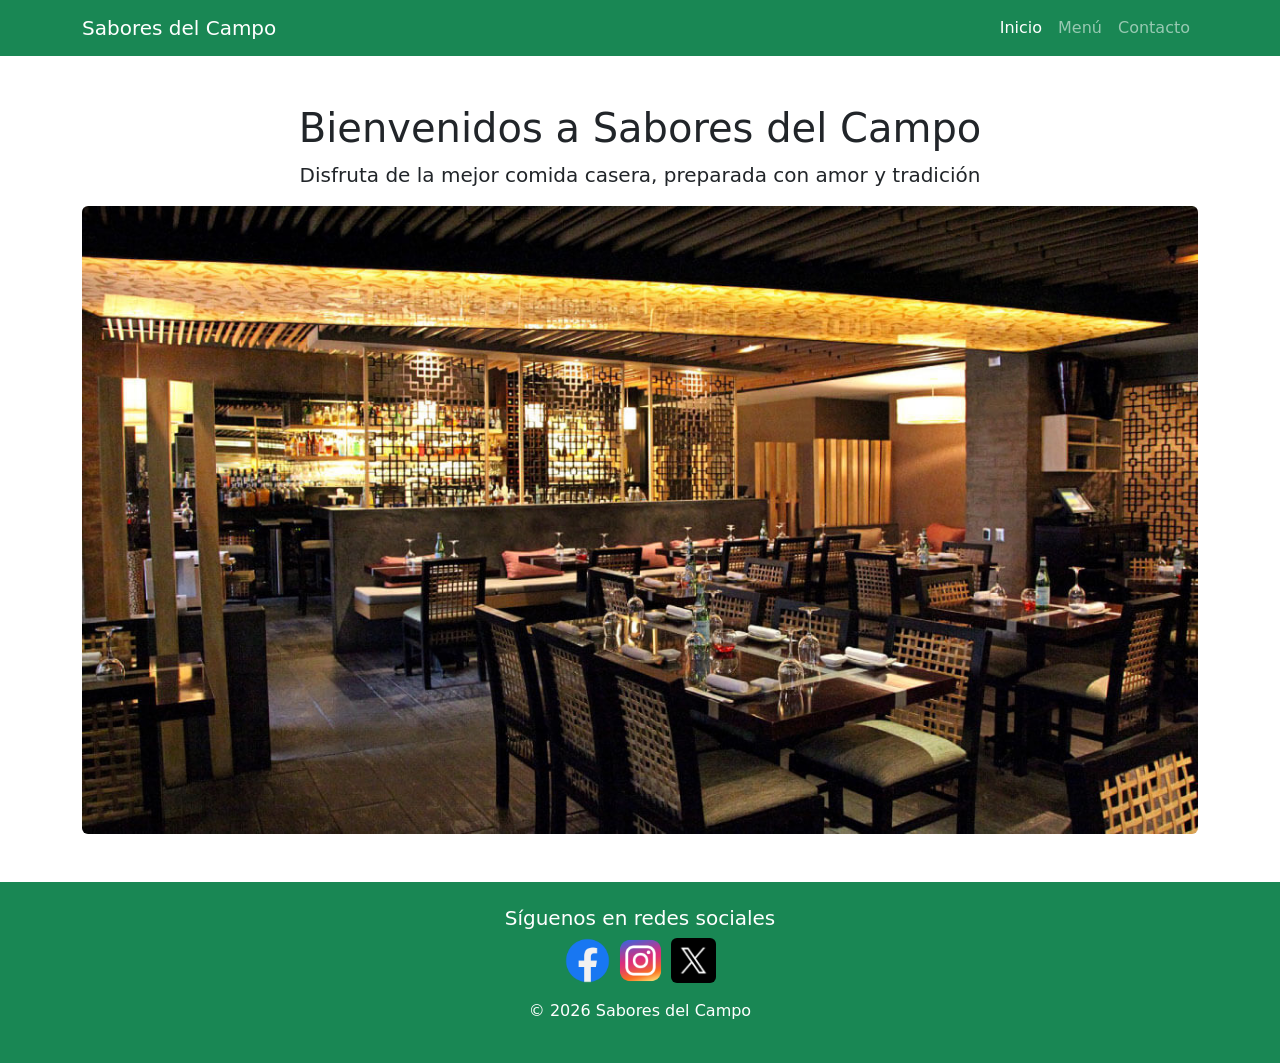
<file: index.html>
<!doctype html>
<html lang="es">
  <head>
    <meta charset="utf-8">
    <meta name="viewport" content="width=device-width, initial-scale=1">
    <title>Sabores del Campo - Inicio</title>
     <link href="https://cdn.jsdelivr.net/npm/bootstrap@5.3.8/dist/css/bootstrap.min.css" rel="stylesheet" integrity="sha384-sRIl4kxILFvY47J16cr9ZwB07vP4J8+LH7qKQnuqkuIAvNWLzeN8tE5YBujZqJLB" crossorigin="anonymous">
    <link rel="stylesheet" href="css/bootstrap.min.css">
    <link rel="stylesheet" href="css/styles.css">

  </head>
  <body>

  <!--MAPA DE NAVEGACIÓN -->

  <nav class="navbar navbar-expand-lg navbar-dark bg-success">
  <div class="container">
    <a class="navbar-brand" href="#">Sabores del Campo</a>
    <button class="navbar-toggler" type="button" data-bs-toggle="collapse" data-bs-target="#navbarNav" aria-controls="navbarNav" aria-expanded="false" aria-label="Toggle navigation">
      <span class="navbar-toggler-icon"></span>
    </button>
    <div class="collapse navbar-collapse" id="navbarNav">
      <ul class="navbar-nav ms-auto">
        <li class="nav-item">
          <a class="nav-link active" aria-current="page" href="index.html">Inicio</a>
        </li>
        <li class="nav-item">
          <a class="nav-link " href="menu.html">Menú</a>
        </li>
        <li class="nav-item">
          <a class="nav-link" href="contacto.html">Contacto</a>
        </li>
      </ul>
    </div>
  </div>
 </nav>

  <!--Contenido-->

  <div class="container text-center mt-5">
    <h1>Bienvenidos a Sabores del Campo</h1>
    <p class="lead">Disfruta de la mejor comida casera, preparada con amor y tradición</p>
    <img class="img-fluid rounded" src="imagenes/restaurante.jpg" alt="sabores del campo" title="sabores del campo"> 
  </div>
  

  <footer class="bg-success text-center  mt-5  text-white py-4">
    <div class="container ">
     <h5>Síguenos en redes sociales</h5>

      <div class="d-flex justify-content-center gap-2">

       <a href="https://facebook.com" class="iconos "><img src="imagenes/facebook.png" alt="facebook"></a>
       <a href="https://www.instagram.com" class="iconos"><img src="imagenes/instagram.png" alt="instagram"></a>
       <a href="https://twitter.com" class="iconos "><img src="imagenes/twitter.png" alt="twitter" class="rounded"></a>

     </div>
      <p class="mt-3 ">&copy; 2026 Sabores del Campo</p>
    </div>
  </footer>

 <script src="https://cdn.jsdelivr.net/npm/bootstrap@5.3.8/dist/js/bootstrap.bundle.min.js" integrity="sha384-FKyoEForCGlyvwx9Hj09JcYn3nv7wiPVlz7YYwJrWVcXK/BmnVDxM+D2scQbITxI" crossorigin="anonymous"></script>
 <script src="js/bootstrap.bundle.min.js"></script>
     
  </body>
</html>
</file>
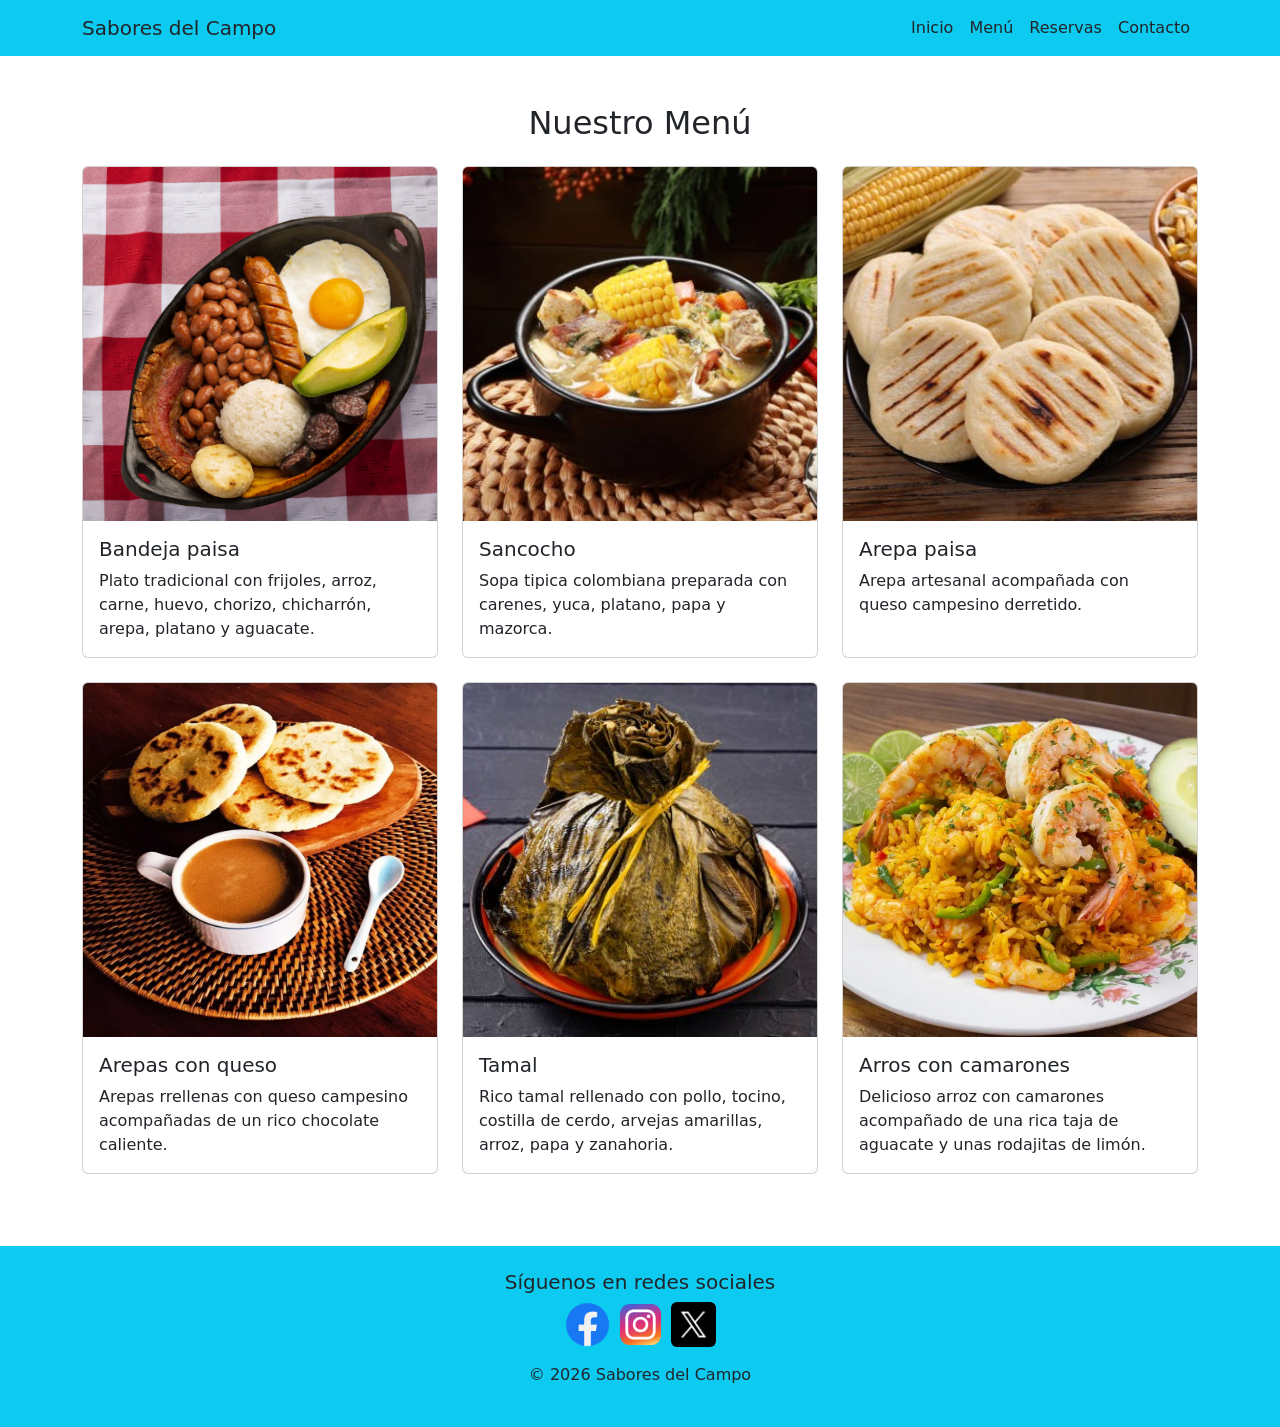
<file: menu.html>
<!doctype html>
<html lang="es">
  <head>
    <meta charset="utf-8">
    <meta name="viewport" content="width=device-width, initial-scale=1">
    <title>Sabores del Campo | Menu</title>
    <link href="https://cdn.jsdelivr.net/npm/bootstrap@5.3.8/dist/css/bootstrap.min.css" rel="stylesheet" integrity="sha384-sRIl4kxILFvY47J16cr9ZwB07vP4J8+LH7qKQnuqkuIAvNWLzeN8tE5YBujZqJLB" crossorigin="anonymous">

    <link rel="stylesheet" href="css/bootstrap.min.css">

    <link rel="stylesheet" href="css/styles.css">
  </head>
  <body>
  <!--MAPA DE NAVEGACIÓN -->

  <nav class="navbar navbar-expand-lg navbar-dark bg-info">
  <div class="container">
    <a class="navbar-brand text-dark" href="#">Sabores del Campo</a>
    <button class="navbar-toggler" type="button" data-bs-toggle="collapse" data-bs-target="#navbarNav" aria-controls="navbarNav" aria-expanded="false" aria-label="Toggle navigation">
      <span class="navbar-toggler-icon"></span>
    </button>
    <div class="collapse navbar-collapse" id="navbarNav">
      <ul class="navbar-nav ms-auto">
        <li class="nav-item">
          <a class="nav-link text-dark" aria-current="page" href="index.html">Inicio</a>
        </li>
        <li class="nav-item">
          <a class="nav-link active text-dark" href="menu.html">Menú</a>
        </li>
       <li class="nav-item">
          <a class="nav-link text-dark" href="reserva.html">Reservas</a>
        </li>
        <li class="nav-item">
          <a class="nav-link text-dark" href="contacto.html">Contacto</a>
        </li>
      </ul>
    </div>
  </div>
 </nav>

  <!--Contenido-->

 <div class="container mt-5 ">
    <h2 class="text-center mb-4" >Nuestro Menú</h2>

    <div class="row">

     <!--Plato 1-->

     <div class="col-md-4 mb-4 ">
       <div class="card h-100">
         <img src="imagenes/bandeja_paisa.jpg" alt="Bandeja paisa" title="Bandeja paisa" class="card-img-top  ">
         <div class="card-body">
            <h5 class="card-title" >Bandeja paisa</h5>
            <p class="card-text">Plato tradicional con frijoles, arroz, carne, huevo, chorizo, chicharrón, arepa, platano y aguacate.</p>
         </div>
       </div>
     </div>

      <!--Plato 2-->

     <div class="col-md-4 mb-4">
       <div class="card h-100">
         <img src="imagenes/sancocho_costilla.jpg" alt="Sancocho" title="Sancocho" class="card-img-top">
         <div class="card-body">
            <h5 class="card-title">Sancocho</h5>
            <p class="card-text">Sopa tipica colombiana preparada con carenes, yuca, platano, papa y mazorca.</p>
         </div>
       </div>
     </div>

      <!--Plato 3-->

     <div class="col-md-4 mb-4">
       <div class="card h-100">
         <img src="imagenes/arepas.jpg" alt="Arepas" title="Arepas" class="card-img-top">
         <div class="card-body">
            <h5 class="card-title">Arepa paisa</h5>
            <p class="card-text">Arepa artesanal acompañada con queso campesino derretido.</p>
         </div>
       </div>
     </div>
  </div>

  <div class="row">
    <!--Plato 4-->

     <div class="col-md-4 mb-4">
       <div class="card h-100">
         <img src="imagenes/arepas_con_chocolate.jpg" alt="Arepas con queso" title="Arepas con queso" class="card-img-top">
         <div class="card-body">
            <h5 class="card-title">Arepas con queso</h5>
            <p class="card-text">Arepas rrellenas con queso campesino acompañadas de un rico chocolate caliente.</p>
         </div>
       </div>
     </div>

     <!--Plato 5-->

     <div class="col-md-4 mb-4">
       <div class="card h-100">
         <img src="imagenes/tamal.jpg" alt="Tamal" title="Tamal" class="card-img-top">
         <div class="card-body">
            <h5 class="card-title">Tamal</h5>
            <p class="card-text">Rico tamal rellenado con pollo, tocino, costilla de cerdo, arvejas amarillas, arroz, papa y zanahoria.</p>
         </div>
       </div>
     </div>

     <!--Plato 6-->

     <div class="col-md-4 mb-4">
       <div class="card h-100">
         <img src="imagenes/arroz_camaron.jpg" alt="Arros con camarones" title="Arros con camarones" class="card-img-top">
         <div class="card-body">
            <h5 class="card-title">Arros con camarones</h5>
            <p class="card-text">Delicioso arroz con camarones acompañado de una rica taja de aguacate y unas rodajitas de limón.</p>
         </div>
       </div>
     </div>
    </div>



  </div>

  <footer class="bg-info text-center  mt-5  text-dark py-4">
    <div class="container ">
     <h5>Síguenos en redes sociales</h5>

      <div class="d-flex justify-content-center gap-2">

       <a href="https://facebook.com" class="iconos "><img src="imagenes/facebook.png" alt="facebook"></a>
       <a href="https://www.instagram.com" class="iconos"><img src="imagenes/instagram.png" alt="instagram"></a>
       <a href="https://twitter.com" class="iconos "><img src="imagenes/twitter.png" alt="twitter" class="rounded"></a>

     </div>
      <p class="mt-3 ">&copy; 2026 Sabores del Campo</p>
    </div>
  </footer>
 
  <script src="https://cdn.jsdelivr.net/npm/bootstrap@5.3.8/dist/js/bootstrap.bundle.min.js" integrity="sha384-FKyoEForCGlyvwx9Hj09JcYn3nv7wiPVlz7YYwJrWVcXK/BmnVDxM+D2scQbITxI" crossorigin="anonymous"></script>
  <script src="js/bootstrap.bundle.min.js"></script>
     
  </body>
</html>
</file>
<file: css/styles.css>
.iconos img{
 width:45px;
}
</file>
